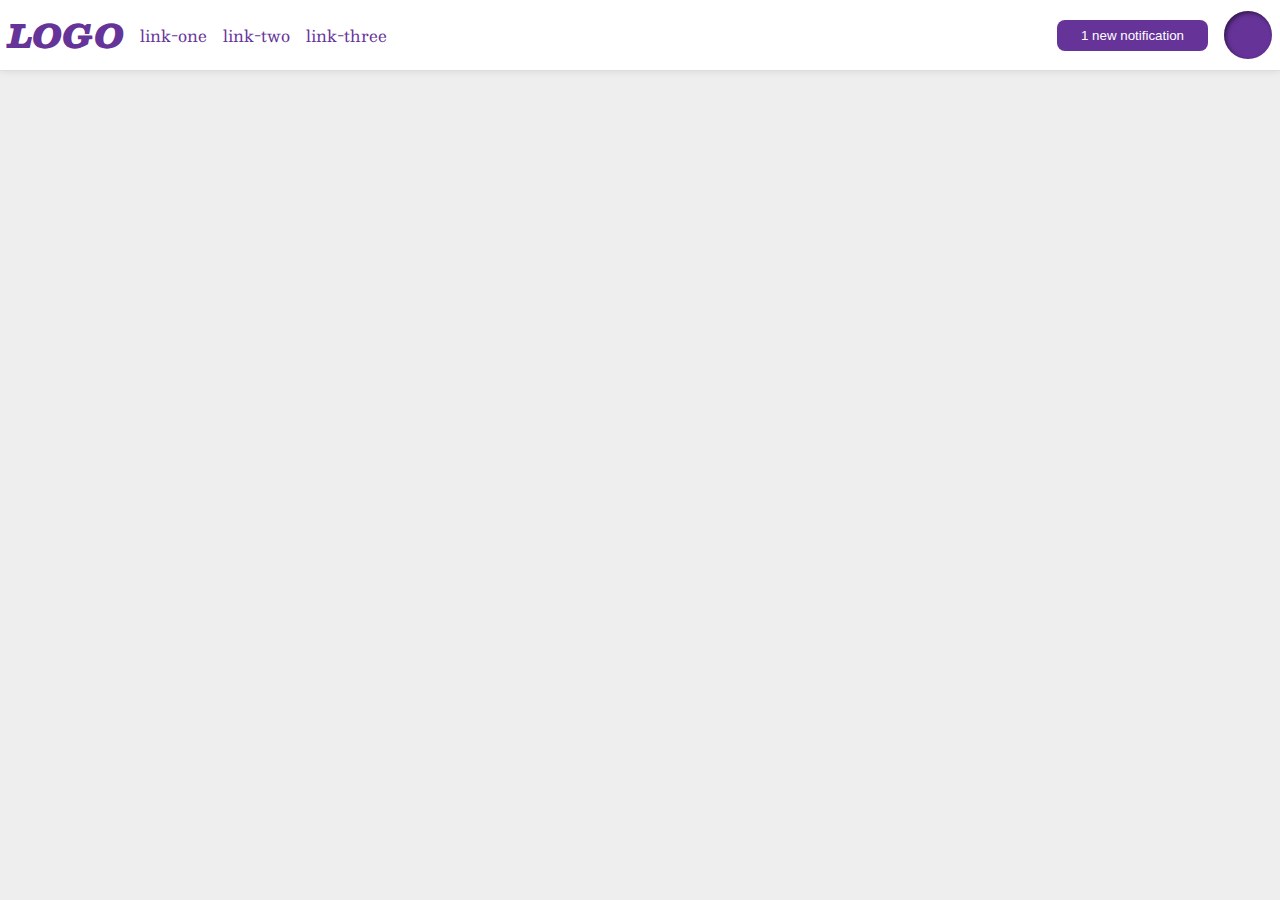
<file: flex/03-flex-header-2/index.html>
<!DOCTYPE html>
<html lang="en">
  <head>
    <meta charset="UTF-8">
    <meta http-equiv="X-UA-Compatible" content="IE=edge">
    <meta name="viewport" content="width=device-width, initial-scale=1.0">
    <title>Flex Header 2</title>
    <link rel="stylesheet" href="style.css">
  </head>
  <body>
    <div class="header">
      <div class="left">
        <div class="logo">
          LOGO
        </div>
        <ul class="links">
          <li><a href="google.com">link-one</a></li>
          <li><a href="google.com">link-two</a></li>
          <li><a href="google.com">link-three</a></li>
        </ul>
      </div>
      <div class="right">
        <button class="notifications">
          1 new notification
        </button>
        <div class="profile-image"></div>
      </div>  
    </div>
  </body>
</html>
</file>
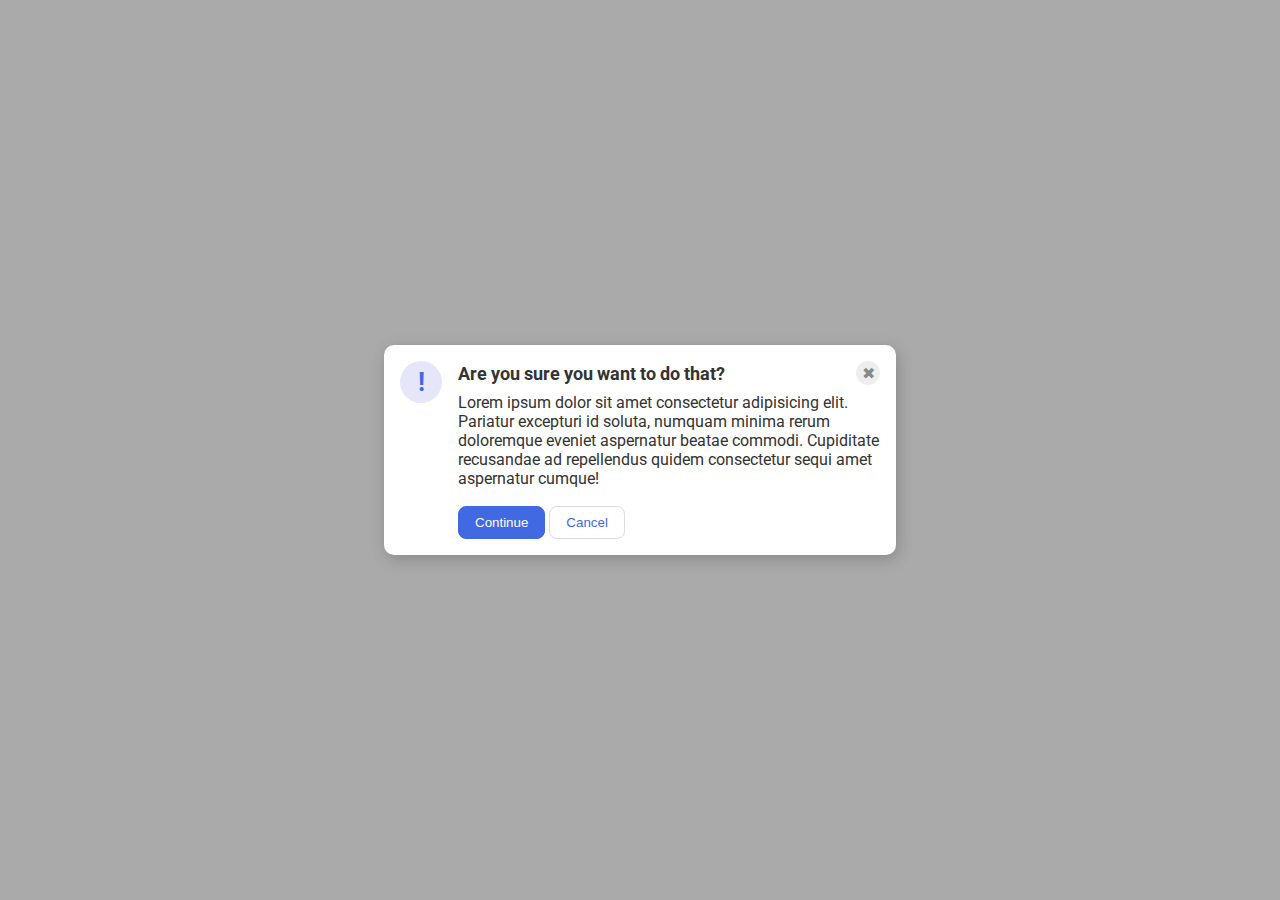
<file: flex/05-flex-modal/index.html>
<!DOCTYPE html>
<html lang="en">
  <head>
    <meta charset="UTF-8">
    <meta http-equiv="X-UA-Compatible" content="IE=edge">
    <meta name="viewport" content="width=device-width, initial-scale=1.0">
    <link rel="stylesheet" href="style.css">
    <title>Modal</title>
  </head>
  <body>
    <div class="modal">
      <div class="icon">!</div>
      <div class="container">
        <div class="header">Are you sure you want to do that?
          <div class="close-button">✖</div>
        </div>  
        <div class="text">Lorem ipsum dolor sit amet consectetur adipisicing elit. Pariatur excepturi id soluta, numquam minima rerum doloremque eveniet aspernatur beatae commodi. Cupiditate recusandae ad repellendus quidem consectetur sequi amet aspernatur cumque!</div>
        <button class="continue">Continue</button>
        <button class="cancel">Cancel</button>
      </div>  
    </div>
  </body>
</html>
</file>
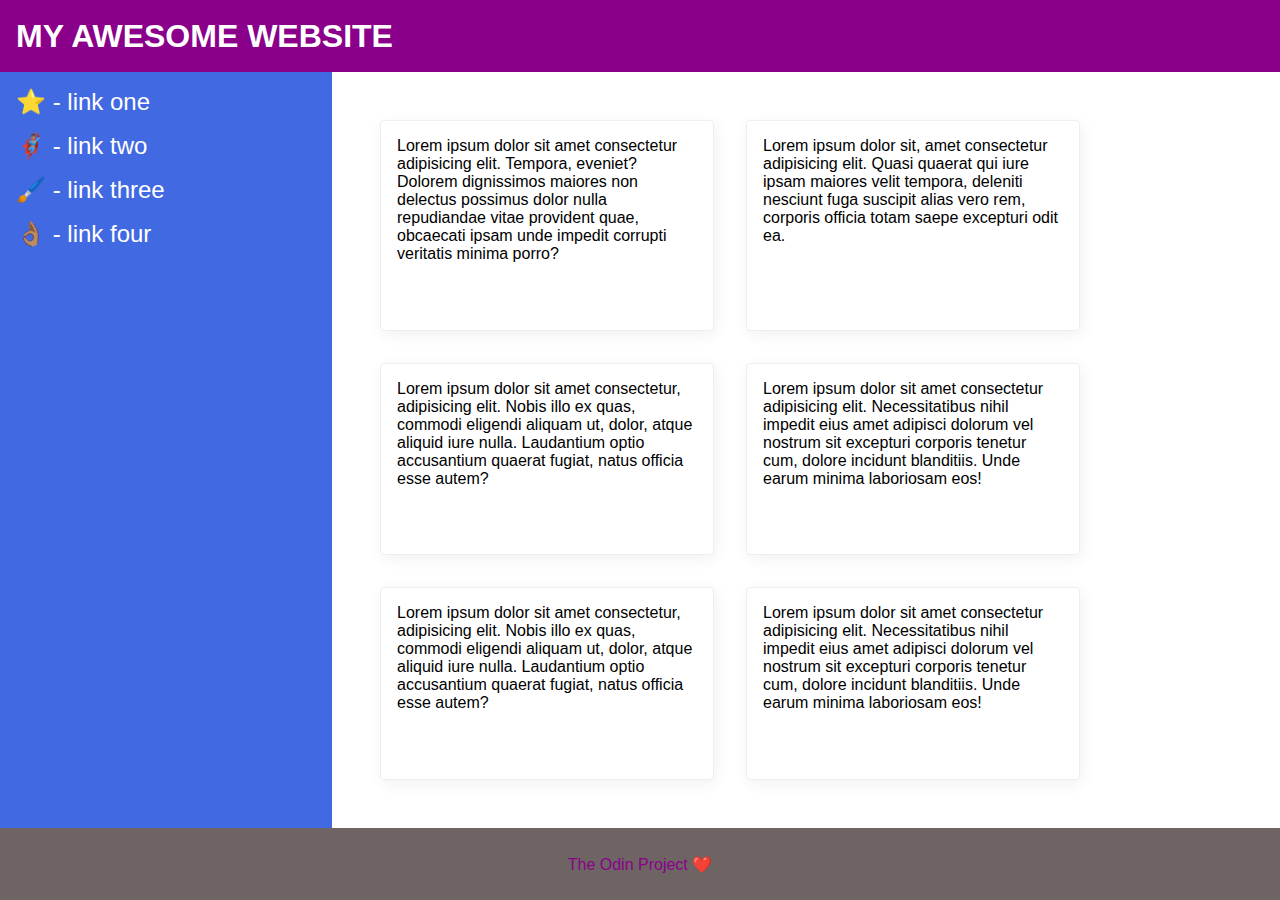
<file: flex/07-flex-layout-2/index.html>
<!DOCTYPE html>
<html lang="en">
  <head>
    <meta charset="UTF-8">
    <meta http-equiv="X-UA-Compatible" content="IE=edge">
    <meta name="viewport" content="width=device-width, initial-scale=1.0">
    <title>The Holy Grail</title>
    <link rel="stylesheet" href="style.css">
  </head>
  <body>
    <div class="header">
      MY AWESOME WEBSITE
    </div>
    <div class="main">
      <div class="sidebar">
        <ul>
          <li><a href="#">⭐ - link one</a></li>
          <li><a href="#">🦸🏽‍♂️ - link two</a></li>
          <li><a href="#">🖌️ - link three</a></li>
          <li><a href="#">👌🏽 - link four</a></li>
        </ul>
      </div>

      <div class="container">
        <div class="card">Lorem ipsum dolor sit amet consectetur adipisicing elit. Tempora, eveniet? Dolorem dignissimos maiores non delectus possimus dolor nulla repudiandae vitae provident quae, obcaecati ipsam unde impedit corrupti veritatis minima porro?</div>
        <div class="card">Lorem ipsum dolor sit, amet consectetur adipisicing elit. Quasi quaerat qui iure ipsam maiores velit tempora, deleniti nesciunt fuga suscipit alias vero rem, corporis officia totam saepe excepturi odit ea.</div>
        <div class="card">Lorem ipsum dolor sit amet consectetur, adipisicing elit. Nobis illo ex quas, commodi eligendi aliquam ut, dolor, atque aliquid iure nulla. Laudantium optio accusantium quaerat fugiat, natus officia esse autem?</div>
        <div class="card">Lorem ipsum dolor sit amet consectetur adipisicing elit. Necessitatibus nihil impedit eius amet adipisci dolorum vel nostrum sit excepturi corporis tenetur cum, dolore incidunt blanditiis. Unde earum minima laboriosam eos!</div>
        <div class="card">Lorem ipsum dolor sit amet consectetur, adipisicing elit. Nobis illo ex quas, commodi eligendi aliquam ut, dolor, atque aliquid iure nulla. Laudantium optio accusantium quaerat fugiat, natus officia esse autem?</div>
        <div class="card">Lorem ipsum dolor sit amet consectetur adipisicing elit. Necessitatibus nihil impedit eius amet adipisci dolorum vel nostrum sit excepturi corporis tenetur cum, dolore incidunt blanditiis. Unde earum minima laboriosam eos!</div>
      </div>
    </div>  

    <div class="footer">
      The Odin Project ❤️
    </div>
  </body>
</html>
</file>
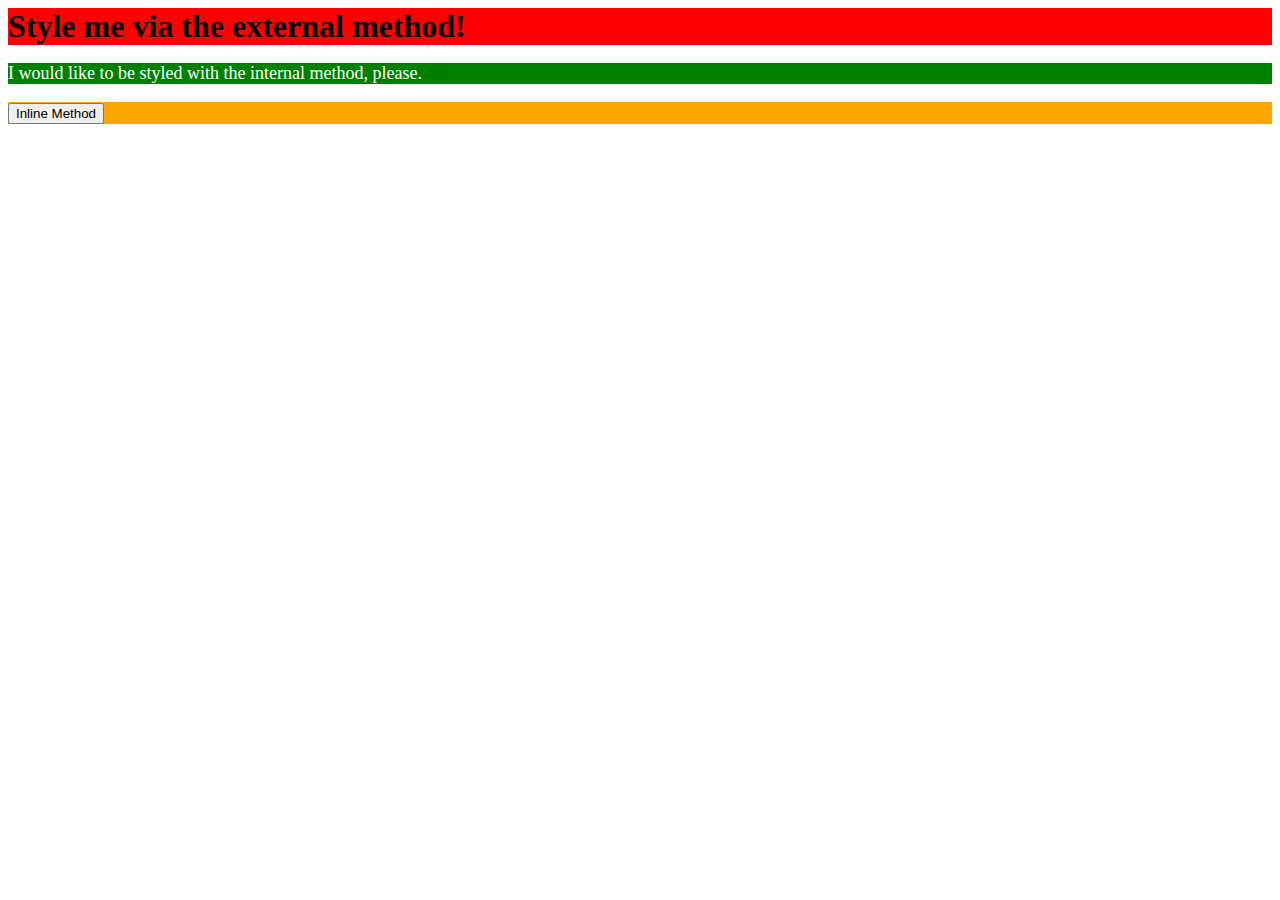
<file: foundations/01-css-methods/index.html>
<!DOCTYPE html>
<html lang="en">
  <head>
    <meta charset="UTF-8">
    <meta http-equiv="X-UA-Compatible" content="IE=edge">
    <meta name="viewport" content="width=device-width, initial-scale=1.0">
    <title>Methods for Adding CSS</title>
    <link rel="stylesheet" href="styles.css">
    <style>
      p {
        color: white;
        background-color: green;
        font-size: 18px;
      }
    </style>
  </head>
  <body>
    <div>Style me via the external method!</div>
    <p>I would like to be styled with the internal method, please.</p>
    
    <div style="background-color: orange; font-size: 18px"><button>Inline Method</button></div>
    
    
  </body>
</html>
</file>
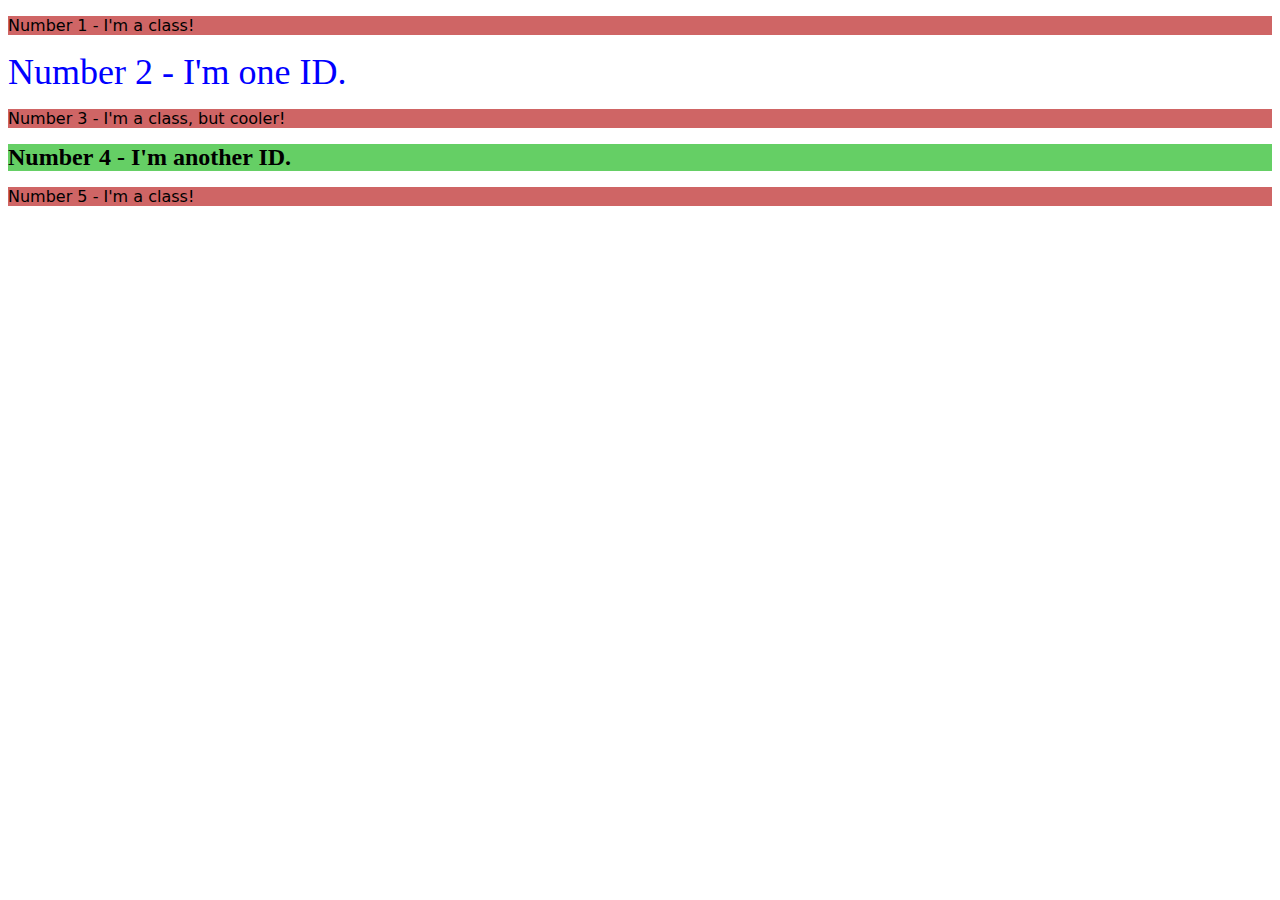
<file: foundations/02-class-id-selectors/index.html>
<!DOCTYPE html>
<html lang="en">
  <head>
    <meta charset="UTF-8">
    <meta http-equiv="X-UA-Compatible" content="IE=edge">
    <meta name="viewport" content="width=device-width, initial-scale=1.0">
    <title>Class and ID Selectors</title>
    <link rel="stylesheet" href="style.css">
  </head>
  <body>
    <p class="odd">Number 1 - I'm a class!</p>
    <div id="id1">Number 2 - I'm one ID.</div>
    <p class="odd oddish">Number 3 - I'm a class, but cooler!</p>
    <div id="id2">Number 4 - I'm another ID.</div>
    <p class="odd">Number 5 - I'm a class!</p>
  </body>
</html>
</file>
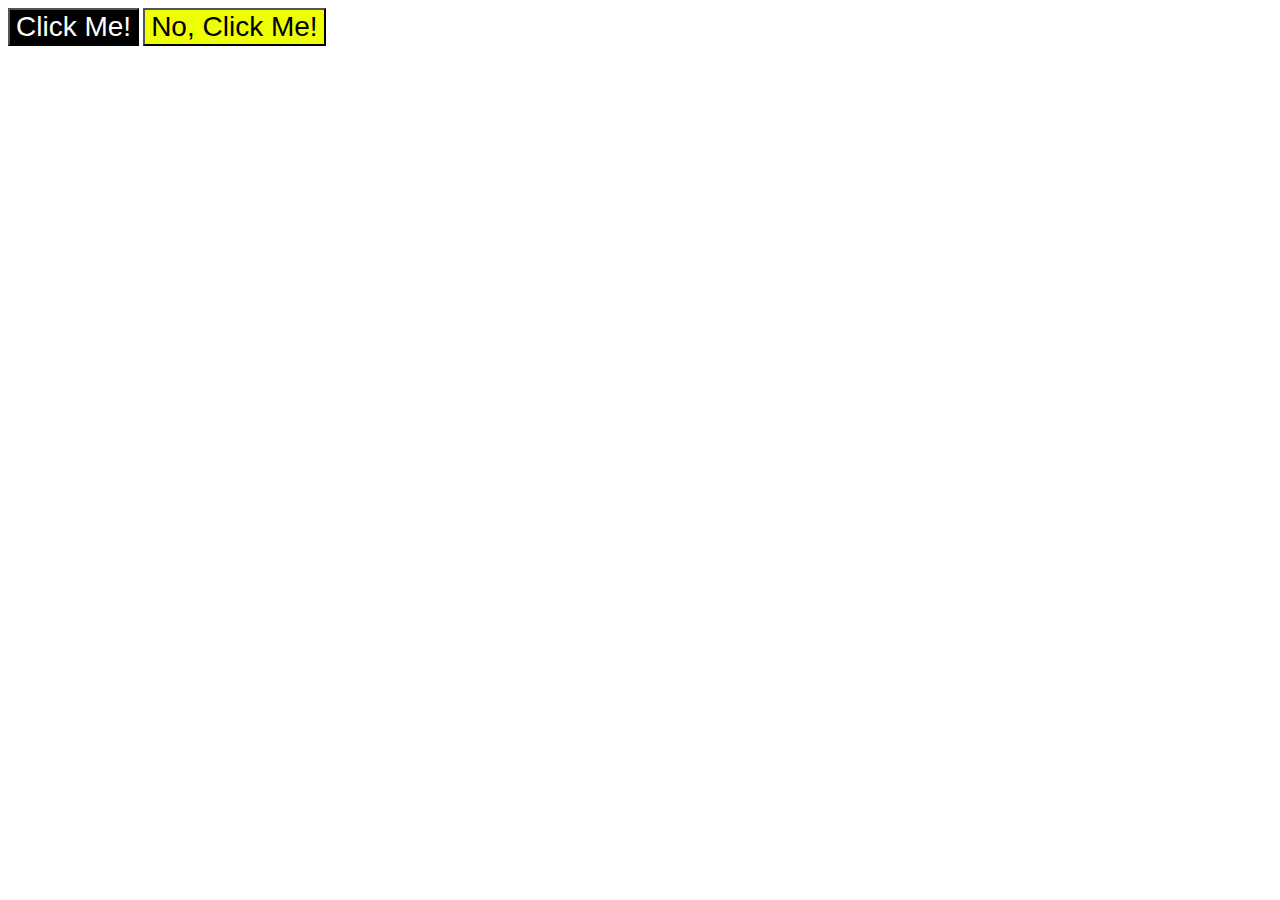
<file: foundations/03-grouping-selectors/index.html>
<!DOCTYPE html>
<html lang="en">
  <head>
    <meta charset="UTF-8">
    <meta http-equiv="X-UA-Compatible" content="IE=edge">
    <meta name="viewport" content="width=device-width, initial-scale=1.0">
    <title>Grouping Selectors</title>
    <link rel="stylesheet" href="style.css">
  </head>
  <body>
    <button class="button1 font">Click Me!</button>
    <button class="button2 font">No, Click Me!</button>
  </body>
</html>
</file>
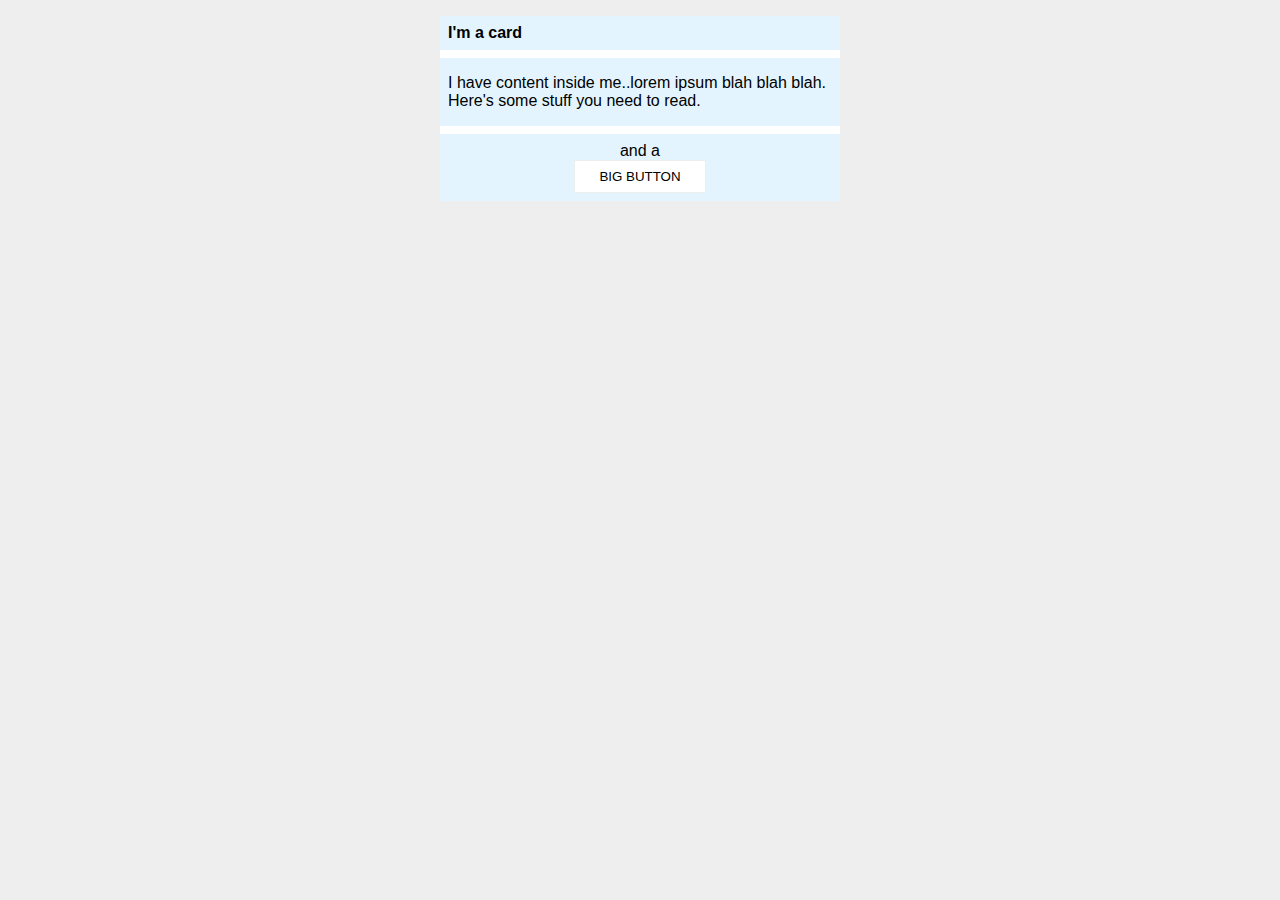
<file: margin-and-padding/02-margin-and-padding-2/index.html>
<!DOCTYPE html>
<html lang="en">
  <head>
    <meta charset="UTF-8">
    <meta http-equiv="X-UA-Compatible" content="IE=edge">
    <meta name="viewport" content="width=device-width, initial-scale=1.0">
    <title>Margin and Padding exercise 2</title>
    <link rel="stylesheet" href="style.css">
  </head>
  <body>
    <div class="card">
      <h2 class="title">I'm a card</h2>
      <div class="content">I have content inside me..lorem ipsum blah blah blah. Here's some stuff you need to read.</div>
      <div class="button-container">and a <button>BIG BUTTON</button></div>
    </div>
  </body>
</html>
</file>
<file: flex/03-flex-header-2/style.css>
/* this is some magical font-importing.  
you'll learn about it later. */
@import url('https://fonts.googleapis.com/css2?family=Besley:ital,wght@0,400;1,900&display=swap');

body {
  margin: 0;
  background: #eee;
  font-family: Besley, serif;
  
}

.header {
  background: white;
  border-bottom: 1px solid #ddd;
  box-shadow: 0 0 8px rgba(0,0,0,.1);
  display: flex;
  justify-content: space-between;
  padding: 8px;
}

.profile-image {
  
  background: rebeccapurple;
  box-shadow: inset 2px 2px 4px rgba(0,0,0,.5);
  border-radius: 50%;
  width: 48px;
  height: 48px;
}

.logo {
  color: rebeccapurple;
  font-size: 32px;
  font-weight: 900;
  font-style: italic;
  
}

button {
  border: none;
  border-radius: 8px;
  background: rebeccapurple;
  color: white;
  padding: 8px 24px;
  
}

a {
  /* this removes the line under our links */
  text-decoration: none;
  color: rebeccapurple;
}

ul {
  list-style-type: none;
  display: flex;
  margin: 0;
  padding: 0;
  gap: 16px;
}

.left, .right {
  display: flex;
  align-items: center;
  gap: 16px;
}
</file>
<file: flex/05-flex-modal/style.css>
@import url('https://fonts.googleapis.com/css2?family=Roboto:wght@400;700&display=swap');

html, body {
  height: 100%;
}

body {
  font-family: Roboto, sans-serif;
  margin: 0;
  background: #aaa;
  color: #333;
  /* I'll give you this one for free lol */
  display: flex;
  align-items: center;
  justify-content: center;
}

.modal {
  background: white;
  width: 480px;
  border-radius: 10px;
  box-shadow: 2px 4px 16px rgba(0,0,0,.2);
  display: flex;
  gap: 16px;
  padding: 16px;
}

.icon {
  color: royalblue;
  font-size: 26px;
  font-weight: 700;
  background: lavender;
  width: 42px;
  height: 42px;
  border-radius: 50%;
  display: flex;
  align-items: center;
  justify-content: center;
  flex-shrink: 0;
}

.close-button {
  background: #eee;
  border-radius: 50%;
  color: #888;
  font-weight: 400;
  font-size: 16px;
  height: 24px;
  width: 24px;
  display: flex;
  align-items: center;
  justify-content: center;
}

button {
  padding: 8px 16px;
  border-radius: 8px;
}

button.continue {
  background: royalblue;
  border: 1px solid royalblue;
  color: white;
}

button.cancel {
  background: white;
  border: 1px solid #ddd;
  color: royalblue;
}

.header {
  display: flex;
  align-items: center;
  justify-content: space-between;
  font-size: 18px;
  font-weight: 700;
  margin-bottom: 8px
}

.text {
  margin-bottom: 18px;
}
</file>
<file: flex/07-flex-layout-2/style.css>
body {
  display: flex;
  flex-direction: column;
  font-family: -apple-system, BlinkMacSystemFont, 'Segoe UI', Roboto, Oxygen, Ubuntu, Cantarell, 'Open Sans', 'Helvetica Neue', sans-serif;
  margin: 0;
  min-height: 100vh;
}

.header {
  display: flex;
  font-size: 32px;
  font-weight: 900;
  height: 72px;
  padding-left: 16px;
  background: darkmagenta;
  color: white;
  align-items: center;
  padding: 0 16px;
}

.footer {
  display: flex;
  height: 72px;
  justify-content: center;
  align-items: center;
  background: rgb(110, 100, 100);
  color: darkmagenta;
}

.sidebar {
  display: flex;
  flex-shrink: 0;
  padding: 16px;
  width: 300px;
  background: royalblue;
}

.card {
  padding: 16px;
  margin: 16px;
  width: 300px;

  border: 1px solid #eee;
  box-shadow: 2px 4px 16px rgba(0,0,0,.06);
  border-radius: 4px;
}

ul {
  display: flex;
  list-style-type: none;
  flex-direction: column;
  margin: 0;
  padding: 0;
}

a {
  text-decoration: none;
  color: white;
  font-size: 24px;
}

.container {
  display: flex;
  padding: 32px;
  flex-wrap: wrap; 

}

.main {
  flex: 1;
  display: flex;
}

li {
  margin-bottom: 16px;
}
</file>
<file: foundations/01-css-methods/styles.css>
div {
    font-family:'Times New Roman', Times, serif
    color: white;
    background-color: red;
    font-size: 32px;
    font-align: center;
    font-weight: bold;
}
</file>
<file: foundations/02-class-id-selectors/style.css>
.odd {
    background-color: rgb(207, 101, 101);
    font-family: "verdana", "DejaVu Sans", sans-serif;
}

#id1 {
    color: rgb(0, 0, 255);
    font-size: 36px;
}

.oddish: {
    font-size= 24px;
}

#id2 {
    background-color: rgb(101, 207, 101);
    font-size: 24px;
    font-weight: 700;
}
</file>
<file: foundations/03-grouping-selectors/style.css>
.font {
    font-size: 28px;
    font-family: Helvetica, "Times New Roman", sans-serif;
}

.button1 {
    background-color: #000000;
    color: #ffffff;
}

.button2 {
    background-color: #eeff00
}
</file>
<file: margin-and-padding/02-margin-and-padding-2/style.css>
body {
  background: #eee;
  font-family: sans-serif;
}

.card {
  width: 400px;
  background: #fff;
  margin: 16px auto;
}

.title {
  background: #e3f4ff;
  margin-top: 0;
  margin-bottom: 8px;
  font-size: 16px;
  padding: 8px;
}

.content {
  background: #e3f4ff;
  margin-bottom: 8px;
  padding: 16px 8px;
}

.button-container {
  background: #e3f4ff;
  text-align: center;
  padding: 8px;
}

button {
  background: white;
  border: 1px solid #eee;
  display: block;
  margin: 0 auto;
  padding: 8px 24px;
}
</file>
